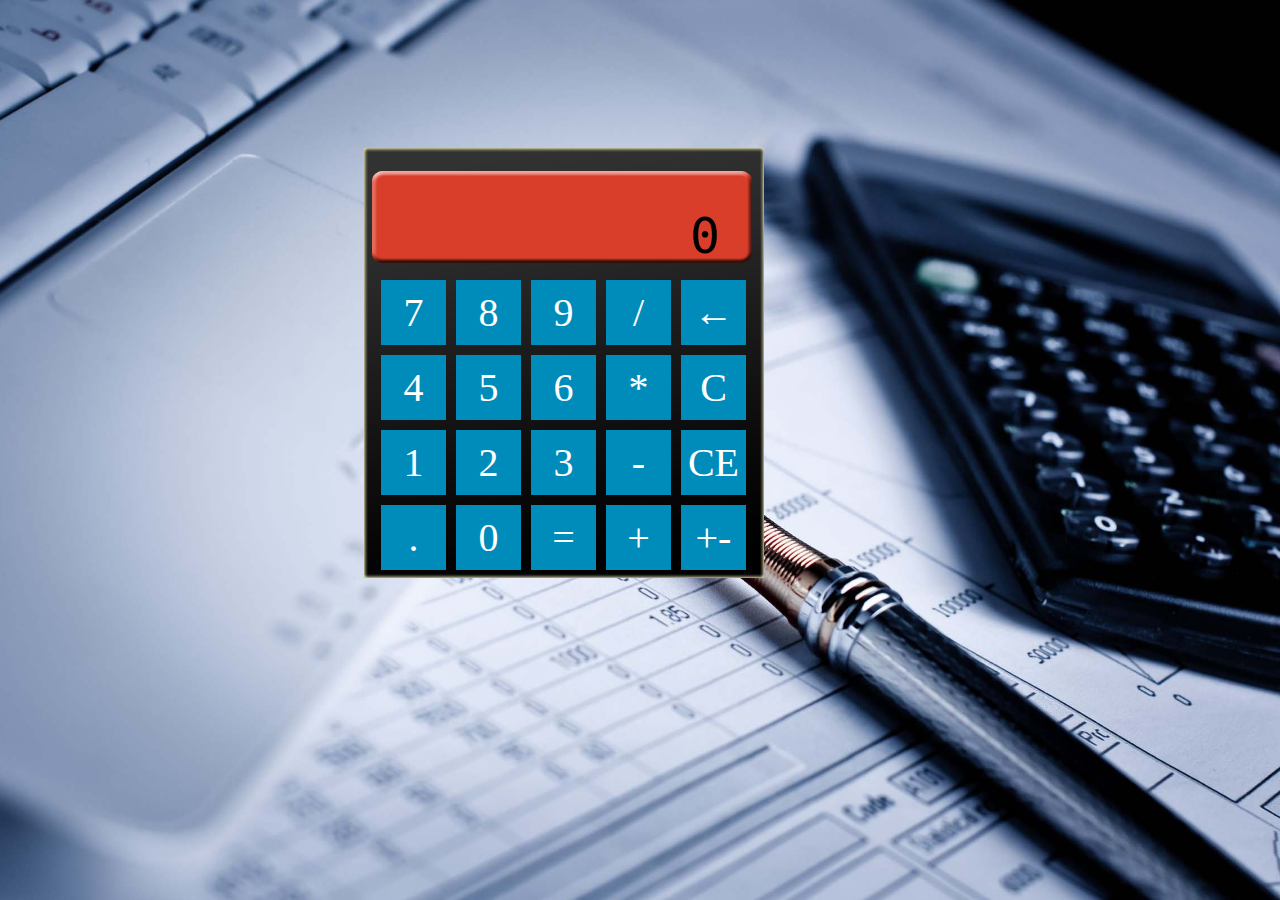
<file: index.html>
﻿<!DOCTYPE html>
<html>
<head>

	<meta charset="utf-8">
	<title>калькулятор </title>
	<link rel="stylesheet" href="calc.css">
	<script src="calc.js"></script>
	


</head>
<body>
<div class="img"  >
	<img src="calc.jpg" alt="calc">
</div>
    <button id="num1" value="1"   onclick="num(this.value)">1</button>
	<button id="num2" value="2"   onclick="num(this.value)">2</button>
	<button id="num3" value="3"  onclick="num(this.value)">3</button>
	<button id="num4" value="4"  onclick="num(this.value)">4</button>
	<button id="num5" value="5"  onclick="num(this.value)">5</button>
	<button id="num6" value="6"  onclick="num(this.value)">6</button>
	<button id="num7" value="7"  onclick="num(this.value)">7</button>
	<button id="num8" value="8"  onclick="num(this.value)">8</button>
	<button id="num9" value="9"  onclick="num(this.value)">9</button>
	<button id="num0" value="0"  onclick="num(this.value)">0</button>
	<button id="times" value="*"   onclick="procedure(this.value)">*</button>
	<button id="plus" value="+" onclick="procedure(this.value)">+</button>
	<button id="minus" value="-"  onclick="procedure(this.value)">-</button>
	<button id="division" value="/"  onclick="procedure(this.value)">/</button>
	<button id="equals"   onclick="calculation()">=</button>
	<button id="point"value="."   onclick="point_add()">.</button>
	<button id="dell"   onclick="dellete()">←</button>
	<button id="clean"   onclick="clean1()">C</button>
	<button id="clean_all"   onclick="clean2()">CE</button>
    <button id="sign"   onclick="sign_change()">+-</button>

 <div id="result" >0</div>
</body>
</html>
</file>
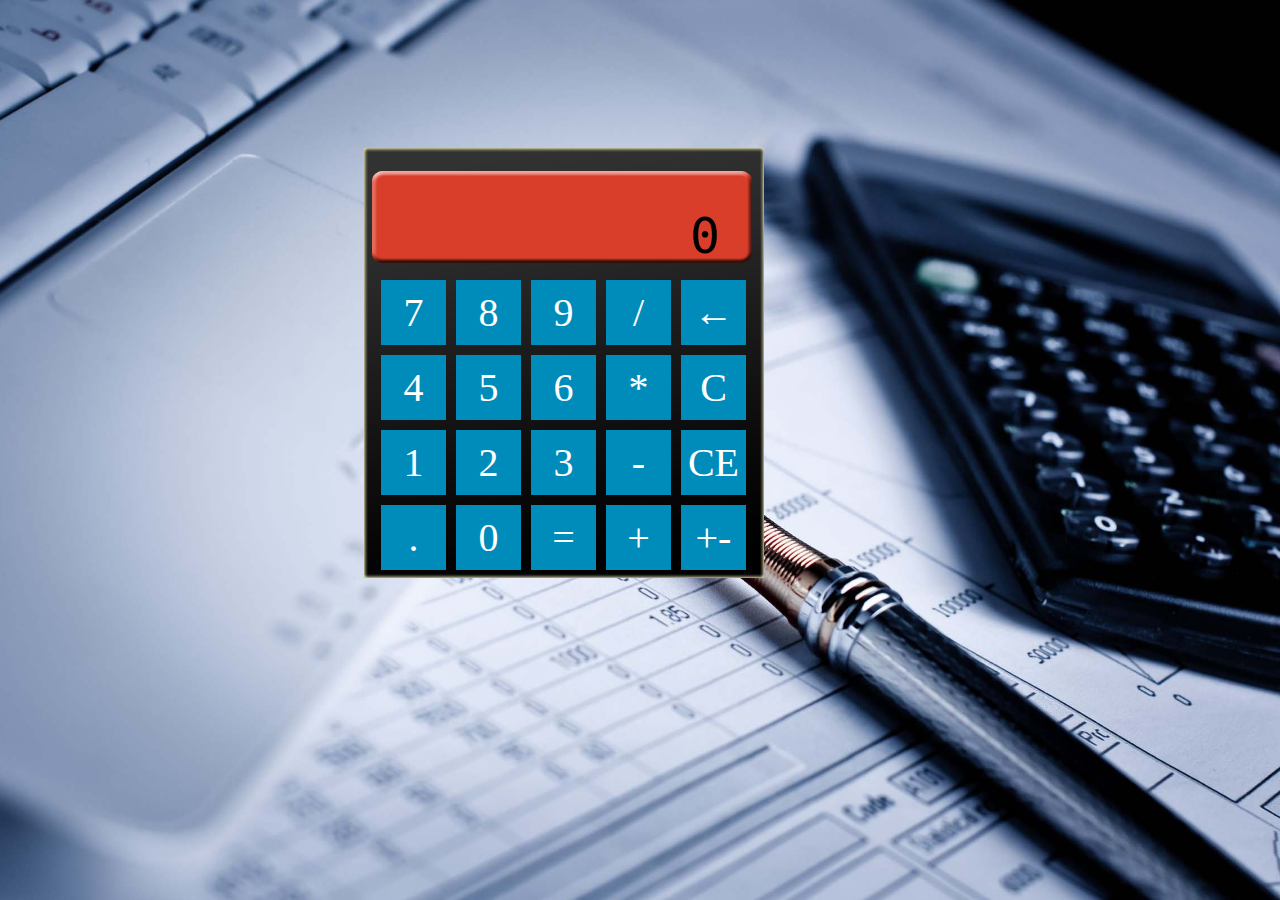
<file: calc.html>
﻿<!DOCTYPE html>
<html>
<head>

	<meta charset="utf-8">
	<title>калькулятор </title>
	<link rel="stylesheet" href="calc.css">
	<script src="calc.js"></script>
	


</head>
<body>
<div class="img"  >
	<img src="calc.jpg" alt="calc">
</div>
    <button id="num1" value="1"   onclick="num(this.value)">1</button>
	<button id="num2" value="2"   onclick="num(this.value)">2</button>
	<button id="num3" value="3"  onclick="num(this.value)">3</button>
	<button id="num4" value="4"  onclick="num(this.value)">4</button>
	<button id="num5" value="5"  onclick="num(this.value)">5</button>
	<button id="num6" value="6"  onclick="num(this.value)">6</button>
	<button id="num7" value="7"  onclick="num(this.value)">7</button>
	<button id="num8" value="8"  onclick="num(this.value)">8</button>
	<button id="num9" value="9"  onclick="num(this.value)">9</button>
	<button id="num0" value="0"  onclick="num(this.value)">0</button>
	<button id="times" value="*"   onclick="procedure(this.value)">*</button>
	<button id="plus" value="+" onclick="procedure(this.value)">+</button>
	<button id="minus" value="-"  onclick="procedure(this.value)">-</button>
	<button id="division" value="/"  onclick="procedure(this.value)">/</button>
	<button id="equals"   onclick="calculation()">=</button>
	<button id="point"value="."   onclick="point_add()">.</button>
	<button id="dell"   onclick="dellete()">←</button>
	<button id="clean"   onclick="clean1()">C</button>
	<button id="clean_all"   onclick="clean2()">CE</button>
    <button id="sign"   onclick="sign_change()">+-</button>

 <div id="result" >0</div>
</body>
</html>
</file>
<file: calc.css>
.img
{position:absolute;
	top: 15%;
	left:20%;
width: 400px;
    height: 460px;
    margin-top: 13px;
margin-left:108px;
}
button {
	position:absolute;
	top: 20%;
	left:20%;
	width: 65px;
    height: 65px;
     background-color: #008CBA;
      border: none;
    color: white;
        text-align: center;
     font-size: 40px;
     font-family: ‘Comic Sans MS’, cursive;
}
button#num1 {

margin-top:250px;
margin-left: 125px;
} 
button#num2 {

margin-top: 250px;
margin-left: 200px;
} 
button#num3 {
margin-top: 250px;
margin-left: 275px;
} 
button#num4 {
margin-top: 175px;
margin-left: 125px;
} 
button#num5 {
margin-top: 175px;
margin-left: 200px;
} 
button#num6 {
margin-top: 175px;
margin-left: 275px;
} 
button#num7 {
margin-top:100px;
margin-left:125px;
} 
button#num8 {
margin-top: 100px;
margin-left: 200px;
} 
button#num9 {
margin-top: 100px;
margin-left: 275px;
} 
button#num0 {
margin-top: 325px;
margin-left: 200px;

} 
button#times {

margin-top:175px;
margin-left: 350px;
} 
button#plus {

margin-top: 325px;
margin-left: 350px;
} 
button#minus {
margin-top: 250px;
margin-left: 350px;
} 
button#division {
margin-top: 100px;
margin-left: 350px;
} 
button#equals {
margin-top: 325px;
margin-left: 275px;
} 
button#point {
margin-top: 325px;
margin-left: 125px;
} 
button#dell {
margin-top: 100px;
margin-left: 425px;
} 
button#clean {
margin-top: 175px;
margin-left: 425px;
} 
button#clean_all {
margin-top: 250px;
margin-left: 425px;
} 
button#sign {
margin-top: 325px;
margin-left: 425px;
} 
div#result  {
	position: absolute;
	top: 23%;
	left:20%;
margin-left: 434px;
font-size: 50px;
font-family: monospace; 
}
body {   
   background-image: url(img.jpg);      
background-position: center center;      
  background-repeat: no-repeat;      
   background-attachment: fixed;
   background-size: cover;      
  background-color: #464646; }
</file>
